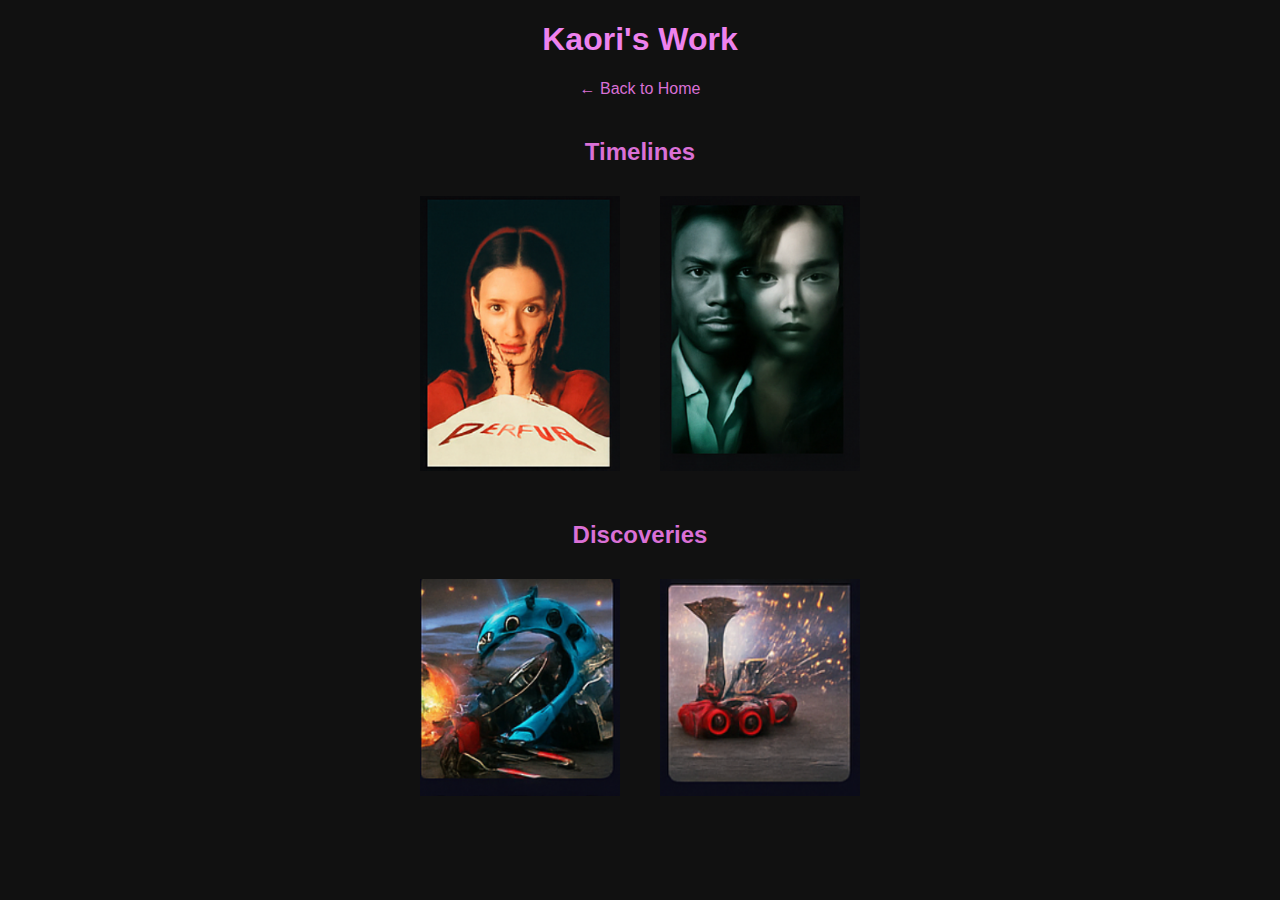
<file: creator1.html>
<!DOCTYPE html>
<html lang="en">
<head>
    <meta charset="UTF-8">
    <title>Kaori's Page</title>
    <style>
        body { background-color: #111; color: white; font-family: sans-serif; text-align: center; }
        h1 { color: violet; }
        .section { margin: 40px 0; }
        .poster { width: 200px; height: auto; margin: 10px; }
        .grid { display: flex; justify-content: center; flex-wrap: wrap; gap: 20px; }
        a { color: orchid; text-decoration: none; }
    </style>
</head>
<body>
    <h1>Kaori's Work</h1>
    <a href="index.html">← Back to Home</a>

    <div class="section">
        <h2 style="color:orchid;">Timelines</h2>
        <div class="grid">
            <img src="TimelinePoster A.png" class="poster">
            <img src="TimelinePoster B.png" class="poster">
        </div>
    </div>

    <div class="section">
        <h2 style="color:orchid;">Discoveries</h2>
        <div class="grid">
            <img src="Discovery A.png" class="poster">
            <img src="Discovery B.png" class="poster">
        </div>
    </div>
</body>
</html>
</file>
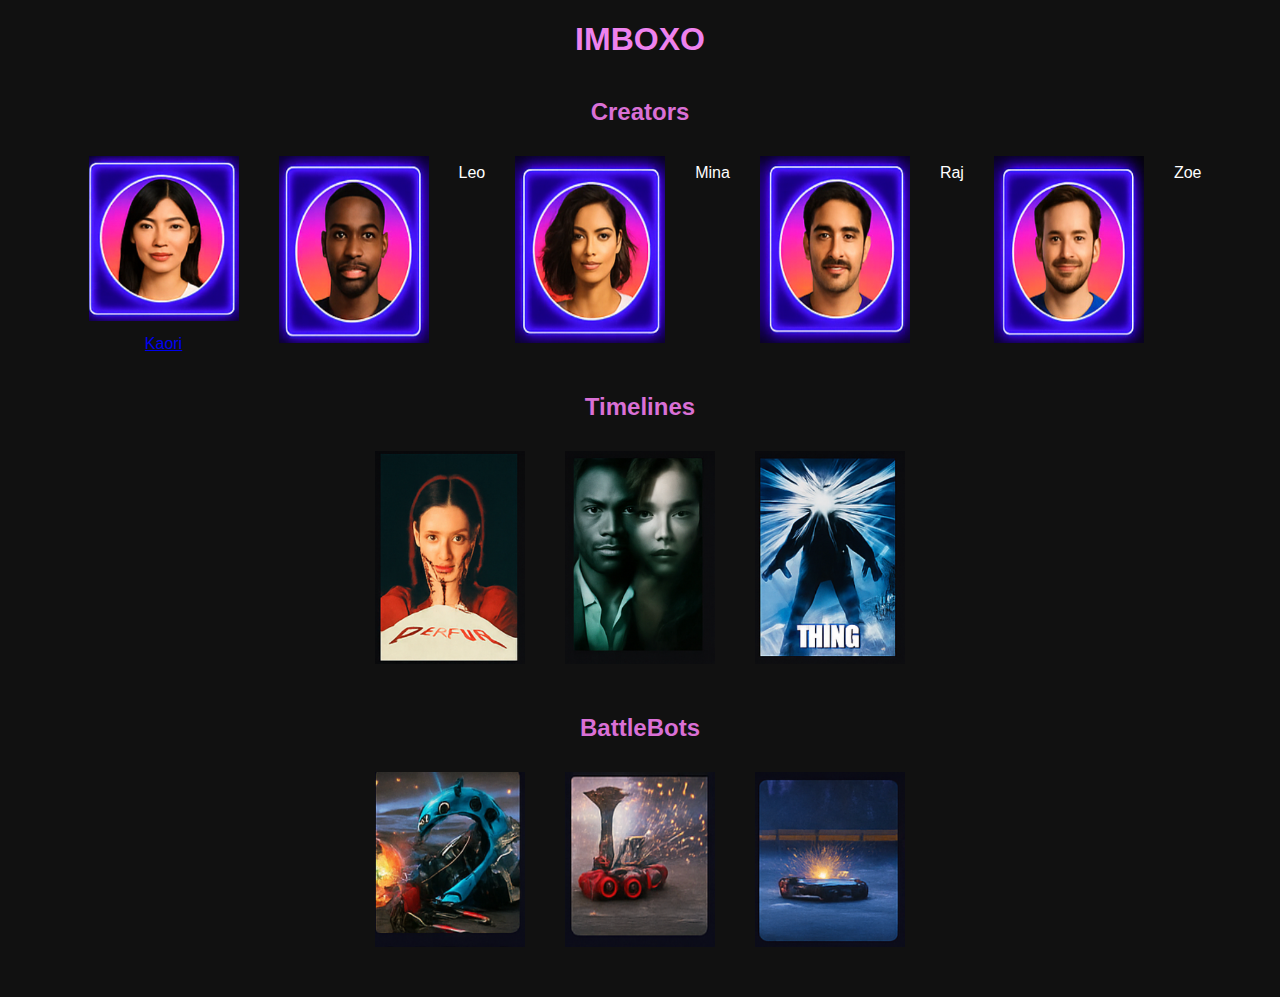
<file: index_cleaned_final.html>
<!DOCTYPE html>

<html lang="en">
<head>
<meta charset="utf-8"/>
<title>IMBOXO</title>
<style>
        body { background-color: #111; color: white; font-family: sans-serif; text-align: center; }
        h1 { color: violet; }
        .section { margin: 40px 0; }
        .avatar, .poster { width: 150px; height: auto; margin: 10px; cursor: pointer; }
        .grid { display: flex; justify-content: center; flex-wrap: wrap; gap: 20px; }
    </style>
</head>
<body>
<h1>IMBOXO</h1>
<div class="section">
<h2 style="color:orchid;">Creators</h2>
<div class="grid">
<a href="creator1.html"><img class="avatar" src="Creator 1.png"/><br/>Kaori</a>
<img class="avatar" src="Creator 2.png"/><br/>Leo
            <img class="avatar" src="Creator 3.png"/><br/>Mina
            <img class="avatar" src="Creator 4.png"/><br/>Raj
            <img class="avatar" src="Creator 5.png"/><br/>Zoe
        </div>
</div>
<div class="section">
<h2 style="color:orchid;">Timelines</h2>
<div class="grid">
<img class="poster" src="TimelinePoster A.png"/>
<img class="poster" src="TimelinePoster B.png"/>
<img class="poster" src="TimelinePoster C.png"/>
</div>
</div>
<div class="section">
<h2 style="color:orchid;">BattleBots</h2>
<div class="grid">
<img class="poster" src="Discovery A.png"/>
<img class="poster" src="Discovery B.png"/>
<img class="poster" src="Discovery C.png"/>
</div>
</div>
</body>
</html>
</file>
